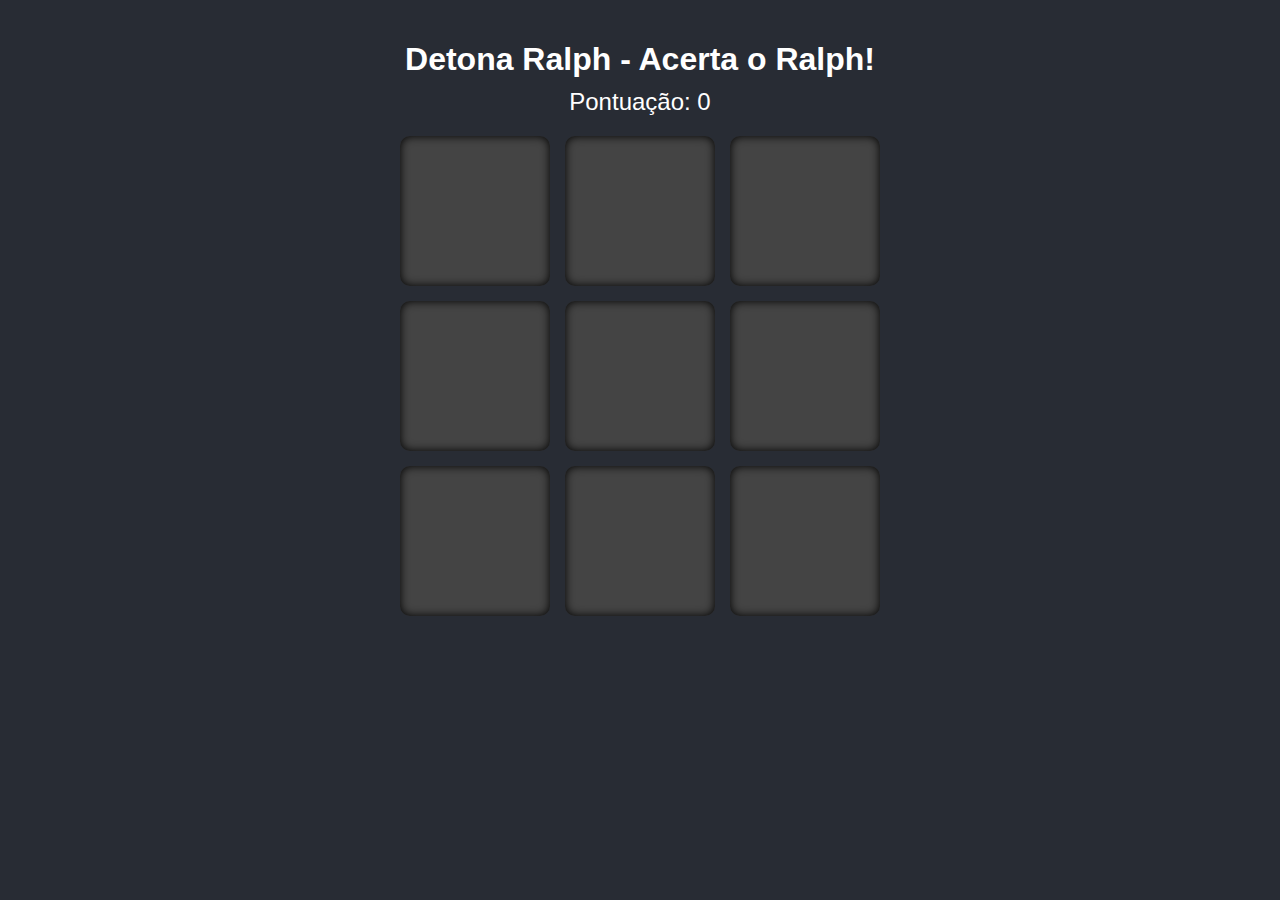
<file: detona ralph game js/index.html>
<!DOCTYPE html>
<html lang="pt-BR">
<head>
  <meta charset="UTF-8" />
  <title>Jogo Detona Ralph</title>
  <link rel="stylesheet" href="style.css">
</head>
<body>
  <h1>Detona Ralph - Acerta o Ralph!</h1>
  <div id="score">Pontuação: 0</div>
  <div id="game">
    <div class="window" data-index="0"></div>
    <div class="window" data-index="1"></div>
    <div class="window" data-index="2"></div>
    <div class="window" data-index="3"></div>
    <div class="window" data-index="4"></div>
    <div class="window" data-index="5"></div>
    <div class="window" data-index="6"></div>
    <div class="window" data-index="7"></div>
    <div class="window" data-index="8"></div>
  </div>
</body>

<script src="script.js"></script>

</html>
</file>
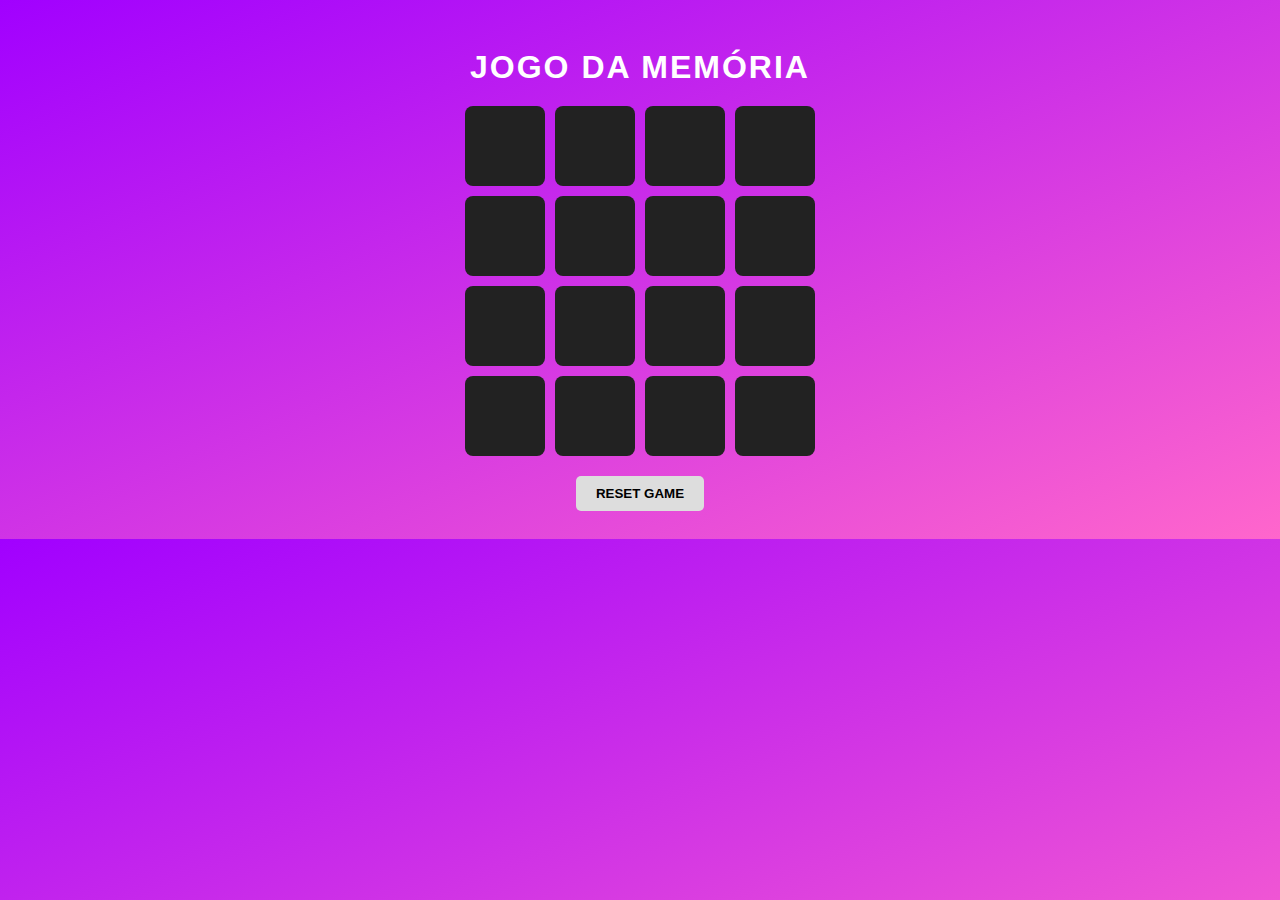
<file: jogo da memoria emoji/index.html>
<!DOCTYPE html>
<html lang="pt-br">
<head>
  <meta charset="UTF-8">
  <meta name="viewport" content="width=device-width, initial-scale=1.0">
  <title>Jogo da Memória</title>
  <link rel="stylesheet" href="style.css">
</head>
<body>
  <h1>JOGO DA MEMÓRIA</h1>
  <div class="game-board" id="gameBoard"></div>
  <button onclick="resetGame()">RESET GAME</button>

  <script src="script.js"></script>
</body>
</html>
</file>
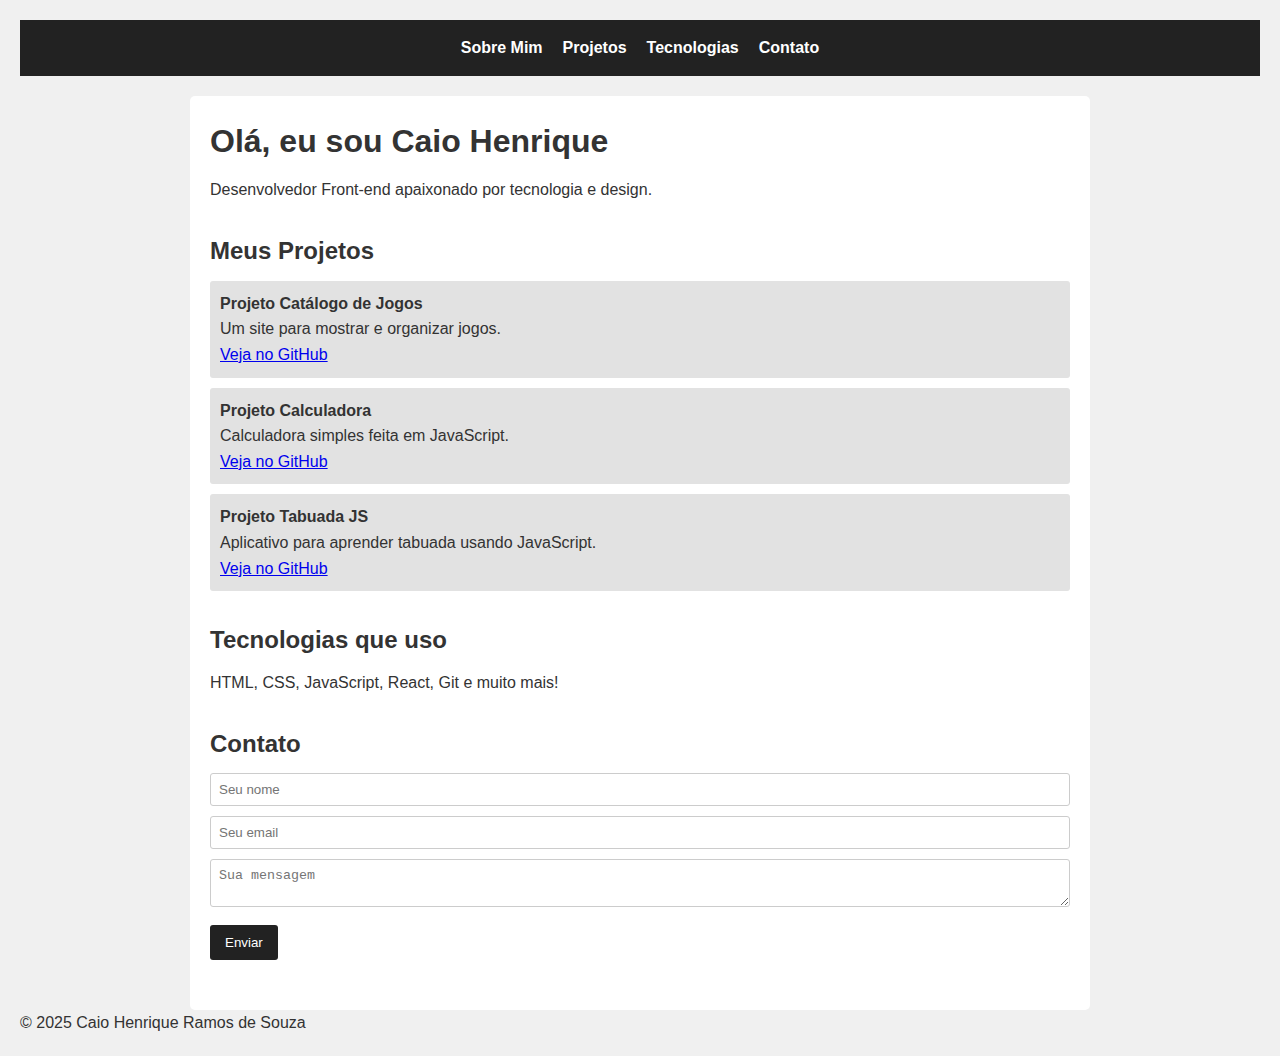
<file: portifolio ri happy/index.html>
<!DOCTYPE html>
<html lang="pt-BR">
<head>
  <meta charset="UTF-8" />
  <meta name="viewport" content="width=device-width, initial-scale=1" />
  <title>Portfólio de Caio Henrique</title>
  <link rel="stylesheet" href="styles.css" />
</head>
<body>
  <header>
    <nav>
      <ul>
        <li><a href="#sobre">Sobre Mim</a></li>
        <li><a href="#projetos">Projetos</a></li>
        <li><a href="#tecnologias">Tecnologias</a></li>
        <li><a href="#contato">Contato</a></li>
      </ul>
    </nav>
  </header>

  <main>
    <section id="sobre">
      <h1>Olá, eu sou Caio Henrique</h1>
      <p>Desenvolvedor Front-end apaixonado por tecnologia e design.</p>
    </section>

    <section id="projetos">
      <h2>Meus Projetos</h2>
      <ul id="lista-projetos">
      </ul>
    </section>

    <section id="tecnologias">
      <h2>Tecnologias que uso</h2>
      <p>HTML, CSS, JavaScript, React, Git e muito mais!</p>
    </section>

    <section id="contato">
      <h2>Contato</h2>
      <form id="form-contato">
        <input type="text" id="nome" placeholder="Seu nome" required />
        <input type="email" id="email" placeholder="Seu email" required />
        <textarea id="mensagem" placeholder="Sua mensagem" required></textarea>
        <button type="submit">Enviar</button>
      </form>
      <div id="msg-status"></div>
    </section>
  </main>

  <footer>
    <p>© 2025 Caio Henrique Ramos de Souza</p>
  </footer>

  <script src="script.js"></script>
</body>
</html>
</file>
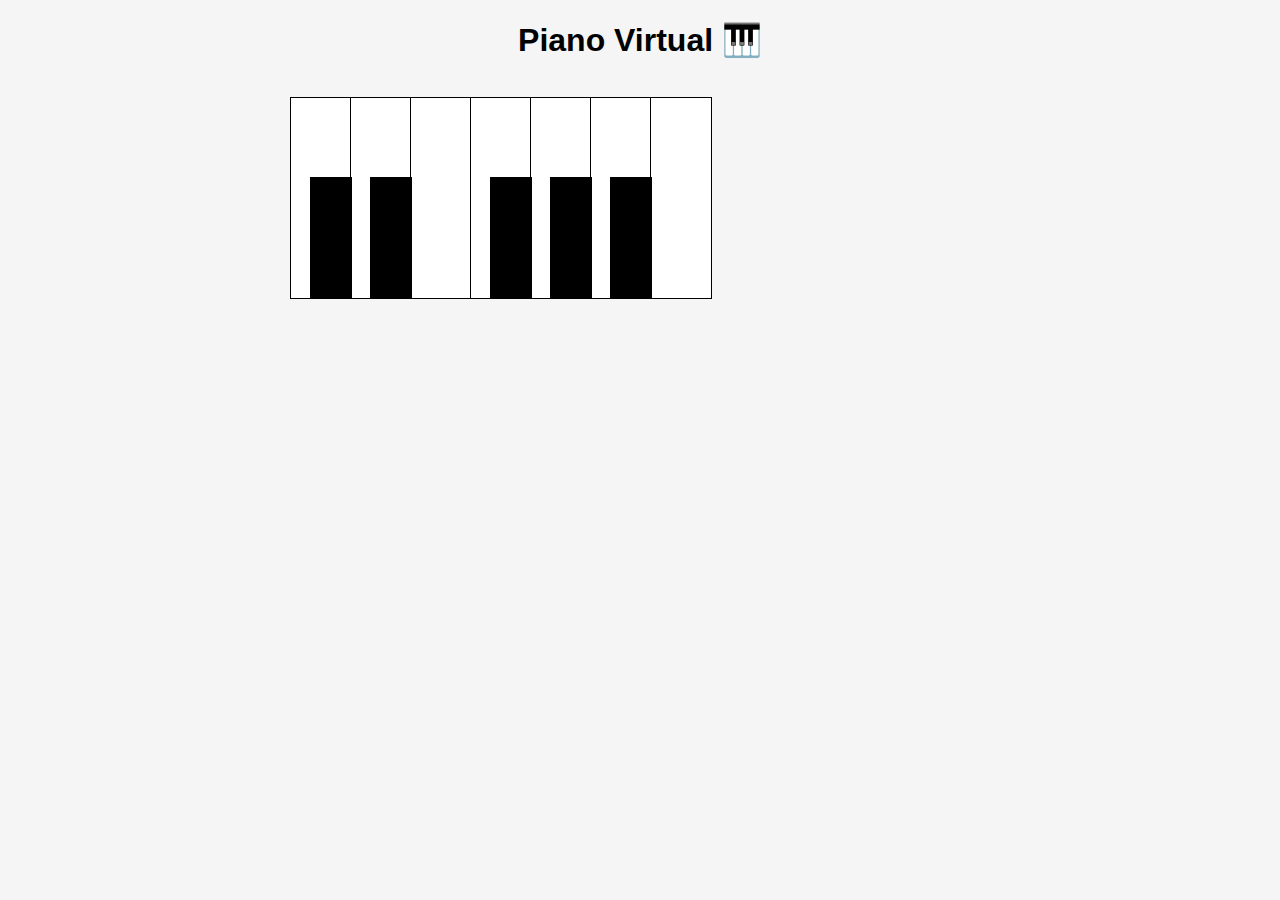
<file: simulador de piano/index.html>
<!DOCTYPE html>
<html lang="pt-BR">
<head>
  <meta charset="UTF-8">
  <title>Piano Virtual</title>
  <link rel="stylesheet" href="style.css">
</head>
<body>
  <h1>Piano Virtual 🎹</h1>
  <div class="piano">
    <div data-note="C" class="key white"></div>
    <div data-note="C#" class="key black"></div>
    <div data-note="D" class="key white"></div>
    <div data-note="D#" class="key black"></div>
    <div data-note="E" class="key white"></div>
    <div data-note="F" class="key white"></div>
    <div data-note="F#" class="key black"></div>
    <div data-note="G" class="key white"></div>
    <div data-note="G#" class="key black"></div>
    <div data-note="A" class="key white"></div>
    <div data-note="A#" class="key black"></div>
    <div data-note="B" class="key white"></div>
  </div>

  <script src="script.js"></script>
</body>
</html>
</file>
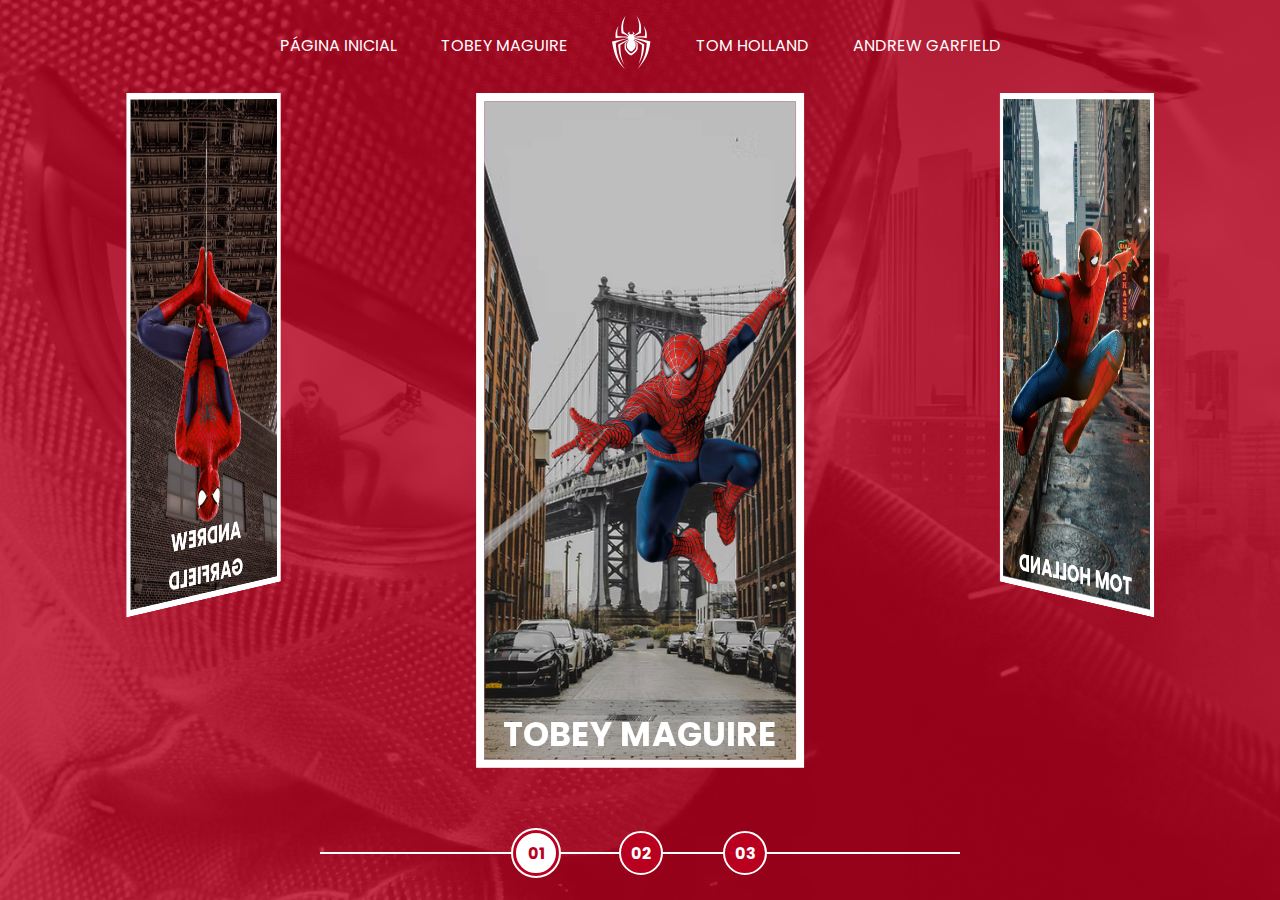
<file: spider man/index.html>
<!DOCTYPE html>
<html lang="en">
<head>
  <meta charset="UTF-8">
  <meta http-equiv="X-UA-Compatible" content="IE=edge">
  <meta name="viewport" content="width=device-width, initial-scale=1.0">
  <link rel="stylesheet" href="./assets/css/home-page-styles.css">
  <script src="./assets/scripts/script.js"></script>
  <title>Spider-Man | Multiversos</title>
</head>
<body>
  <nav class="s-menu">
    <ul>
      <li class="s-menu__item">
        <a href="/">Página Inicial</a>
      </li>
      <li class="s-menu__item">
        <a href="#">Tobey Maguire</a>
      </li>
      <li class="s-menu__item s-menu__icon">
        <img src="./assets/images/icons/spider.svg" alt="Spider-Man Multiverse">
      </li>
      <li class="s-menu__item">
        <a href="#">Tom Holland</a>
      </li>
      <li class="s-menu__item">
        <a href="#">Andrew Garfield</a>
      </li>
    </ul>
  </nav>
  <div class="s-container">
    <div class="s-cards-carousel" style="transform: translateZ(-40vw) rotateY(0deg);">
      <a href="./pages/tobey-maguire/spiderman1.html" class="s-card" id="spider-man-01">
        <img class="s-card__background" src="./assets/images/pic-sm-bg-01.jpg">
        <img class="s-card__image" src="./assets/images/spider-man-01.png" alt="Tobey Maguire">
        <h2 class="s-card__title">Tobey Maguire</h2>
      </a>
      <a href="./pages/tom-holland/spiderman1.html" class="s-card" id="spider-man-02">
        <img class="s-card__background" src="./assets/images/pic-sm-bg-02.jpg">
        <img class="s-card__image" src="./assets/images/spider-man-02.png" alt="Tom Holland">
        <h2 class="s-card__title">Tom Holland</h2>
      </a>
      <a href="./pages/andrew-garfield/spiderman1.html" class="s-card" id="spider-man-03">
        <img class="s-card__background" src="./assets/images/pic-sm-bg-03.jpg">
        <img class="s-card__image" src="./assets/images/spider-man-03.png" alt="Andrew Garfield">
        <h2 class="s-card__title">Andrew Garfield</h2>
      </a>
    </div>
  </div>

  <div class="s-controller">
    <div id="1" onclick="selectCarouselItem(this)" class="s-controller__button s-controller__button--active">
      01
    </div>
    <div id="2" onclick="selectCarouselItem(this)" class="s-controller__button">
      02
    </div>
    <div id="3" onclick="selectCarouselItem(this)" class="s-controller__button">
      03
    </div>
    <div class="s-controller__line"></div>
  </div>
</body>
</html>
</file>
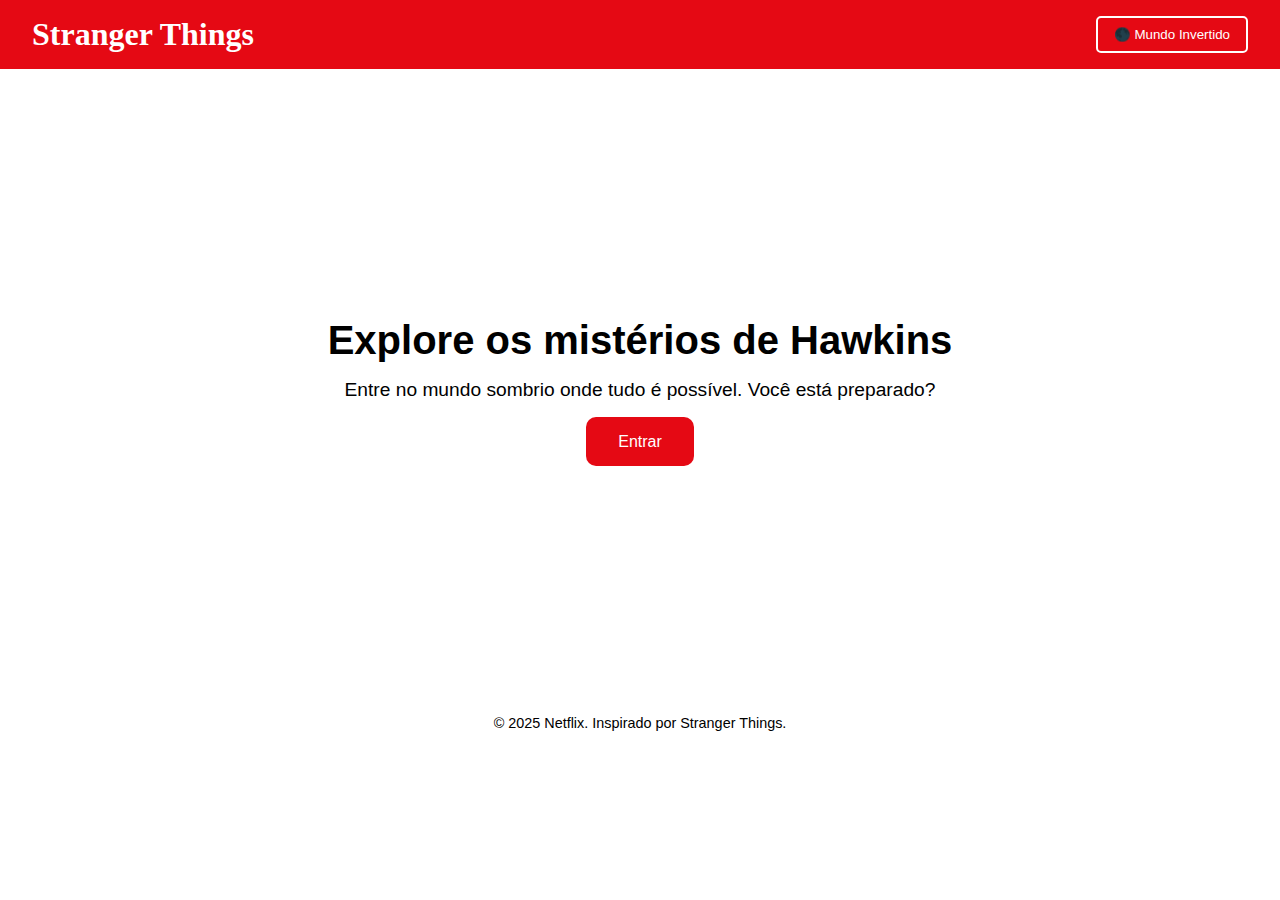
<file: stranger-landing/index.html>
<!DOCTYPE html>
<html lang="pt-BR" data-theme="light">
<head>
  <meta charset="UTF-8">
  <meta name="viewport" content="width=device-width, initial-scale=1">
  <title>Stranger Things - Mundo Invertido</title>
  <link rel="stylesheet" href="style.css">
</head>
<body>
  <header class="header">
    <h1 class="logo">Stranger Things</h1>
    <button id="theme-toggle">🌑 Mundo Invertido</button>
  </header>

  <main class="main">
    <section class="hero">
      <h2>Explore os mistérios de Hawkins</h2>
      <p>Entre no mundo sombrio onde tudo é possível. Você está preparado?</p>
      <a href="#" class="btn">Entrar</a>
    </section>
  </main>

  <footer class="footer">
    <p>&copy; 2025 Netflix. Inspirado por Stranger Things.</p>
  </footer>

  <script src="script.js"></script>
</body>
</html>
</file>
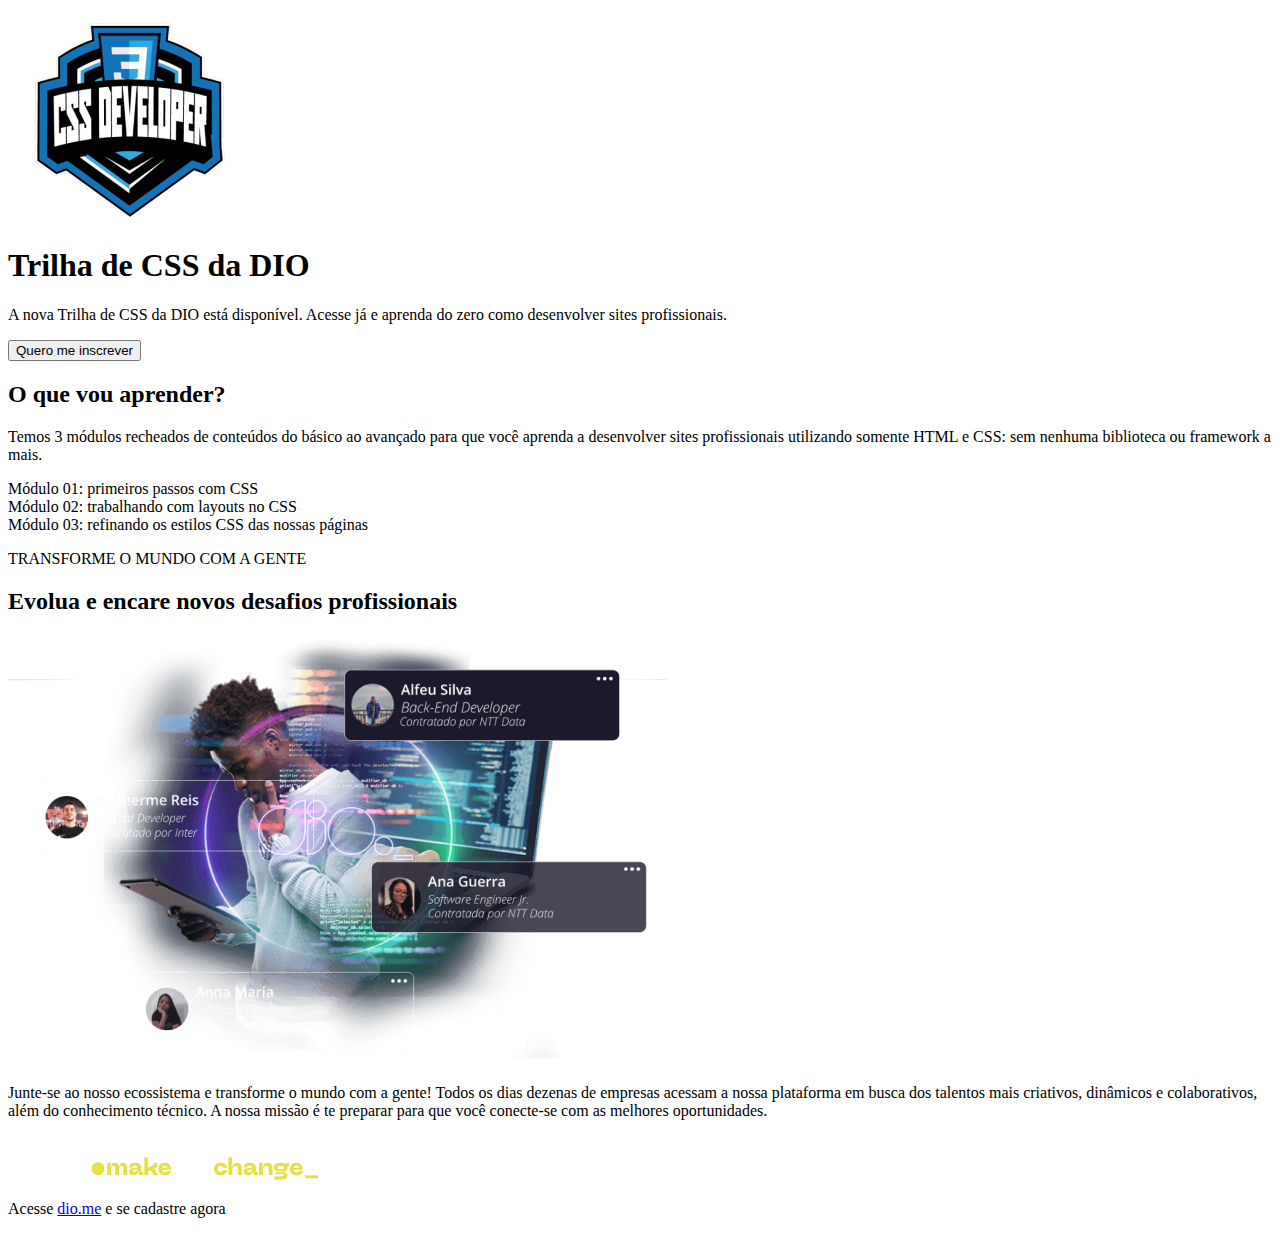
<file: trilha-css-desafio-01-inicial/index.html>
<!DOCTYPE html>
<html lang="en">
<head>
  <meta charset="UTF-8">
  <meta http-equiv="X-UA-Compatible" content="IE=edge">
  <meta name="viewport" content="width=device-width, initial-scale=1.0">
  <title>Trilha de CSS - DIO</title>
</head>
<body>
  <header class="banner">
    <div class="banner-content">
      <div class="logo">
        <img src="assets/images/logo.png" title="Logotipo Trilha de CSS DIO" alt="Logotipo Trilha de CSS DIO">
      </div>
      <h1>Trilha de CSS da DIO</h1>
      <p>A nova Trilha de CSS da DIO está disponível. Acesse já e aprenda do zero como desenvolver sites profissionais.</p>
      <button>Quero me inscrever</button>
    </div>
  </header>
  <main>
    <section id="course-content">
      <h2>O que vou aprender?</h2>
      <p>
        Temos 3 módulos recheados de conteúdos do básico ao avançado para que você aprenda a 
        desenvolver sites profissionais utilizando somente HTML e CSS: sem nenhuma biblioteca ou framework a mais.
      </p>
      <div class="modules-list">
        <div class="module">
          <span>Módulo 01:</span> primeiros passos com CSS
        </div>
        <div class="module">
          <span>Módulo 02:</span> trabalhando com layouts no CSS
        </div>
        <div class="module">
          <span>Módulo 03:</span> refinando os estilos CSS das nossas páginas
        </div>
      </div>
    </section>
    <section id="transform-world">
      <p>TRANSFORME O MUNDO COM A GENTE</p>
    </section>
    <section id="professional-challenges">
      <h2>Evolua e encare novos desafios profissionais</h2>
      <img src="assets/images/professional-challenges.png" title="Homem lendo depoimentos em um tablet" alt="Homem lendo depoimentos em um tablet">
      <p>
        Junte-se ao nosso ecossistema e transforme o mundo com a gente! Todos os dias dezenas de empresas 
        acessam a nossa plataforma em busca dos talentos mais criativos, dinâmicos e colaborativos, 
        além do conhecimento técnico. 
        A nossa missão é te preparar para que você conecte-se com as melhores oportunidades.
      </p>
    </section>
  </main>
  <footer>
    <img class="dio-logo" src="assets/images/dio-logo.png" title="Logotipo DIO com o texto make the change" alt="Logotipo DIO com o texto make the change">
    <p>Acesse <a href="https://dio.me">dio.me</a> e se cadastre agora</p>
  </footer>
</body>
</html>
</file>
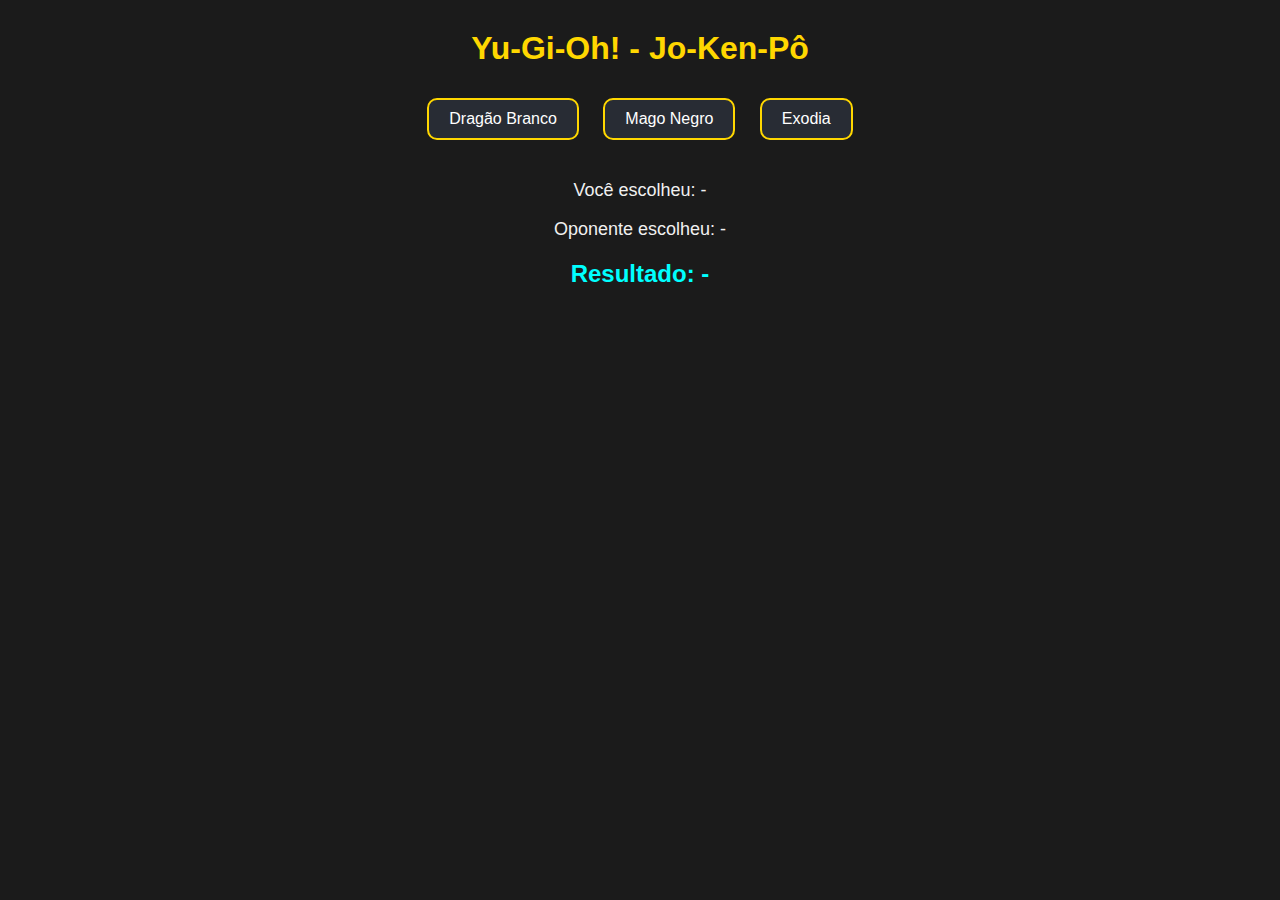
<file: yugioh jokenpo/index.html>
<!DOCTYPE html>
<html lang="pt-BR">
<head>
  <meta charset="UTF-8" />
  <meta name="viewport" content="width=device-width, initial-scale=1.0"/>
  <title>Yu-Gi-Oh JKP</title>
  <link rel="stylesheet" href="style.css" />
</head>
<body>
  <h1>Yu-Gi-Oh! - Jo-Ken-Pô</h1>

  <div id="game">
    <div class="choices">
      <button data-choice="dragao">Dragão Branco</button>
      <button data-choice="mago">Mago Negro</button>
      <button data-choice="exodia">Exodia</button>
    </div>

    <div class="status">
      <p>Você escolheu: <span id="player-choice">-</span></p>
      <p>Oponente escolheu: <span id="cpu-choice">-</span></p>
      <h2 id="result">Resultado: -</h2>
    </div>
  </div>

  <script src="script.js"></script>
</body>
</html>
</file>
<file: detona ralph game js/style.css>
body {
    background-color: #282c34;
    color: white;
    font-family: 'Arial', sans-serif;
    display: flex;
    flex-direction: column;
    align-items: center;
    margin: 0;
    padding: 20px;
  }
  h1 {
    margin-bottom: 10px;
  }
  #score {
    font-size: 24px;
    margin-bottom: 20px;
  }
  #game {
    display: grid;
    grid-template-columns: repeat(3, 150px);
    grid-template-rows: repeat(3, 150px);
    gap: 15px;
  }
  .window {
    width: 150px;
    height: 150px;
    background-color: #444;
    border-radius: 10px;
    position: relative;
    cursor: pointer;
    box-shadow: inset 0 0 10px #000;
    display: flex;
    justify-content: center;
    align-items: center;
  }
  .ralph {
    width: 100px;
    height: 100px;
    position: absolute;
    top: 25px;
    cursor: pointer;
    transition: opacity 0.3s ease;
  }
</file>
<file: jogo da memoria emoji/style.css>
body {
    font-family: sans-serif;
    background: linear-gradient(to bottom right, #a100ff, #ff66cc);
    text-align: center;
    padding: 20px;
    color: white;
  }
  
  h1 {
    font-size: 2rem;
    margin-bottom: 20px;
    letter-spacing: 2px;
  }
  
  .game-board {
    display: grid;
    grid-template-columns: repeat(4, 80px);
    grid-gap: 10px;
    justify-content: center;
    margin-bottom: 20px;
  }
  
  .card {
    width: 80px;
    height: 80px;
    background-color: #222;
    display: flex;
    align-items: center;
    justify-content: center;
    font-size: 2rem;
    cursor: pointer;
    border-radius: 8px;
    transition: 0.3s;
  }
  
  .card.revealed {
    background-color: white;
    color: black;
    cursor: default;
  }
  
  button {
    padding: 10px 20px;
    border: none;
    background-color: #ddd;
    color: #000;
    font-weight: bold;
    border-radius: 5px;
    cursor: pointer;
  }
</file>
<file: portifolio ri happy/styles.css>
* {
    margin: 0;
    padding: 0;
    box-sizing: border-box;
  }
  
  body {
    font-family: Arial, sans-serif;
    line-height: 1.6;
    background-color: #f0f0f0;
    color: #333;
    padding: 20px;
  }
  
  header {
    background-color: #222;
    padding: 15px 0;
    margin-bottom: 20px;
  }
  
  nav ul {
    list-style: none;
    display: flex;
    justify-content: center;
    gap: 20px;
  }
  
  nav ul li a {
    color: #fff;
    text-decoration: none;
    font-weight: bold;
  }
  
  nav ul li a:hover {
    text-decoration: underline;
  }
  
  main {
    max-width: 900px;
    margin: 0 auto;
    background-color: #fff;
    padding: 20px;
    border-radius: 5px;
  }
  
  h1, h2 {
    margin-bottom: 10px;
  }
  
  section {
    margin-bottom: 30px;
  }
  
  #lista-projetos {
    list-style-type: none;
  }
  
  #lista-projetos li {
    background-color: #e2e2e2;
    margin-bottom: 10px;
    padding: 10px;
    border-radius: 3px;
  }
  
  form input, form textarea {
    width: 100%;
    padding: 8px;
    margin-bottom: 10px;
    border: 1px solid #ccc;
    border-radius: 3px;
  }
  
  form button {
    background-color: #222;
    color: white;
    border: none;
    padding: 10px 15px;
    cursor: pointer;
    border-radius: 3px;
  }
  
  form button:hover {
    background-color: #444;
  }
  
  #msg-status {
    margin-top: 10px;
    font-weight: bold;
  }
</file>
<file: simulador de piano/style.css>
body {
    text-align: center;
    font-family: sans-serif;
    background-color: #f5f5f5;
  }
  
  .piano {
    position: relative;
    width: 700px;
    margin: 40px auto;
    height: 200px;
  }
  
  .key {
    position: absolute;
    bottom: 0;
    border: 1px solid #000;
    cursor: pointer;
  }
  
  .white {
    width: 60px;
    height: 200px;
    background: white;
    z-index: 1;
  }
  
  .black {
    width: 40px;
    height: 120px;
    background: black;
    z-index: 2;
    margin-left: -20px;
  }
  
  .key:active {
    transform: scale(0.98);
    background-color: #ccc;
  }
  
  .white:nth-child(1) { left: 0px; }
  .black:nth-child(2) { left: 40px; }
  .white:nth-child(3) { left: 60px; }
  .black:nth-child(4) { left: 100px; }
  .white:nth-child(5) { left: 120px; }
  .white:nth-child(6) { left: 180px; }
  .black:nth-child(7) { left: 220px; }
  .white:nth-child(8) { left: 240px; }
  .black:nth-child(9) { left: 280px; }
  .white:nth-child(10) { left: 300px; }
  .black:nth-child(11) { left: 340px; }
  .white:nth-child(12) { left: 360px; }
</file>
<file: stranger-landing/style.css>
:root {
    --bg-color: #ffffff;
    --text-color: #000000;
    --accent-color: #e50914;
    --button-bg: #e50914;
    --button-text: #ffffff;
  }
  
  [data-theme="dark"] {
    --bg-color: #0d0d0d;
    --text-color: #f1f1f1;
    --accent-color: #ff0000;
    --button-bg: #ff0000;
    --button-text: #000000;
  }
  
  * {
    margin: 0;
    padding: 0;
    box-sizing: border-box;
  }
  
  body {
    background-color: var(--bg-color);
    color: var(--text-color);
    font-family: 'Arial', sans-serif;
    transition: all 0.3s ease-in-out;
  }
  
  .header {
    display: flex;
    justify-content: space-between;
    padding: 1rem 2rem;
    background-color: var(--accent-color);
    color: var(--button-text);
  }
  
  .logo {
    font-size: 2rem;
    font-family: 'Georgia', serif;
  }
  
  #theme-toggle {
    background: transparent;
    border: 2px solid var(--button-text);
    color: var(--button-text);
    padding: 0.5rem 1rem;
    cursor: pointer;
    border-radius: 5px;
  }
  
  .main {
    display: flex;
    justify-content: center;
    align-items: center;
    height: 70vh;
    text-align: center;
    padding: 2rem;
  }
  
  .hero h2 {
    font-size: 2.5rem;
    margin-bottom: 1rem;
  }
  
  .hero p {
    font-size: 1.2rem;
    margin-bottom: 2rem;
  }
  
  .btn {
    background-color: var(--button-bg);
    color: var(--button-text);
    padding: 1rem 2rem;
    text-decoration: none;
    border-radius: 10px;
    transition: transform 0.2s;
  }
  
  .btn:hover {
    transform: scale(1.05);
  }
  
  .footer {
    text-align: center;
    padding: 1rem;
    font-size: 0.9rem;
    color: var(--text-color);
  }
</file>
<file: yugioh jokenpo/style.css>
body {
    font-family: 'Segoe UI', sans-serif;
    text-align: center;
    background-color: #1b1b1b;
    color: #f0f0f0;
  }
  
  h1 {
    margin-top: 30px;
    color: gold;
  }
  
  .choices {
    margin: 20px;
  }
  
  button {
    padding: 10px 20px;
    margin: 10px;
    font-size: 16px;
    cursor: pointer;
    background-color: #282c34;
    color: white;
    border: 2px solid gold;
    border-radius: 10px;
    transition: 0.3s;
  }
  
  button:hover {
    background-color: gold;
    color: black;
  }
  
  .status {
    margin-top: 30px;
    font-size: 18px;
  }
  
  #result {
    margin-top: 20px;
    color: cyan;
    font-size: 24px;
  }
</file>
<file: spider man/assets/css/home-page-styles.css>
@import url('reset.css');
@import url('global.css');

body {
  background-color: var(--primary-color);
}

body::before {
  content: "";
  background-image: url('../images/spider-man-background.jpg');
  background-repeat: no-repeat;
  background-position: center;
  background-size: cover;
  width: 100%;
  height: 100%;
  position: absolute;
  opacity: 0.2;
  transition: background-image 1s ease-in-out, opacity 1s ease-in-out;
}

.s-menu {
  padding: 1rem 0;
  width: 100%;
  text-align: center;
  position: relative;
}

.s-menu__item {
  display: inline-block;
  text-transform: uppercase;
  margin: 0 1.25rem;
}

.s-menu__icon {
  width: 2.5rem;
  margin: 0 1.25rem;
  vertical-align: middle;
}

.s-container {
  position: relative;
  display: flex;
  align-items: center;
  justify-content: space-evenly;
  perspective: 3000px;
}

.s-card {
  border: 0.5rem solid white;
  width: 100%;
  height: 70vh;
  position: absolute;
  transition: filter .5s ease-in-out;
}

.s-card:nth-child(1) {
  transform: rotateY(0deg) translateZ(50vw);
}

.s-card:nth-child(2) {
  transform: rotateY(120deg) translateZ(50vw);
}

.s-card:nth-child(3) {
  transform: rotateY(240deg) translateZ(50vw);
}

.s-card__background {
  width: 100%;
  height: 100%;
  object-fit: cover;
  position: absolute;
  opacity: 1;
  transition: opacity 1s ease-in-out;
}

.s-card__image {
  width: 100%;
  height: 100%;
  object-fit: contain;
  position: relative;
  transition: 1s ease-in-out;
}

.s-card__title {
  font-size: 2rem;
  text-transform: uppercase;
  text-align: center;
  position: absolute;
  width: 100%;
  bottom: 0;
  transition: bottom 1s ease-in-out;
}

.s-controller {
  position: absolute;
  display: flex;
  justify-content: center;
  align-items: center;
  margin-top: 3rem;
  bottom: 1.5rem;
  width: 100%;
}

.s-controller__button {
  display: flex;
  align-items: center;
  justify-content: center;
  width: 2.5rem;
  height: 2.5rem;
  border: 2px solid white;
  border-radius: 50%;
  background-color: var(--primary-color);
  text-align: center;
  font-size: 1rem;
  font-weight: bold;
  cursor: pointer;
  z-index: 1;
  transition: transform 0.3s ease-in-out;
}

.s-controller__button:hover {
  transform: scale(1.1);
}

.s-controller__button:nth-child(2) {
  margin: 0 3.75rem;
}

.s-controller__button--active {
  background-color: white;
  color: var(--primary-color);
  border: 0.1875rem solid var(--primary-color);
  outline: 0.125rem solid white;
}

.s-controller__line {
  background-color: white;
  width: 50%;
  height: 2px;
  position: absolute;
}

/* Hover Animation */

.s-card--hovered .s-card__background {
  cursor: pointer;
  opacity: 0;
}

.s-card--hovered .s-card__image {
  transform: scale(1.4);
  filter: drop-shadow(30px 10px 4px rgba(0, 0, 0, .5));
}

body#spider-man-01-hovered::before {
  background-image: url('../images/pic-sm-bg-01.jpg');
}

body#spider-man-02-hovered::before {
  background-image: url('../images/pic-sm-bg-02.jpg');
}

body#spider-man-03-hovered::before {
  background-image: url('../images/pic-sm-bg-03.jpg');
}

body[id^="spider-man-"]::before {
  opacity: 1;
}

body[id^="spider-man-"] .s-card:not(.s-card--hovered) {
  filter: grayscale(100%);
}

.s-card--hovered .s-card__title {
  bottom: 50%;
}

.s-cards-carousel {
  display: flex;
  justify-content: center;
  width: calc(100vw / 3 - 10%);
  transform-style: preserve-3d;
  transition: transform 0.4s ease-in;
}
</file>
